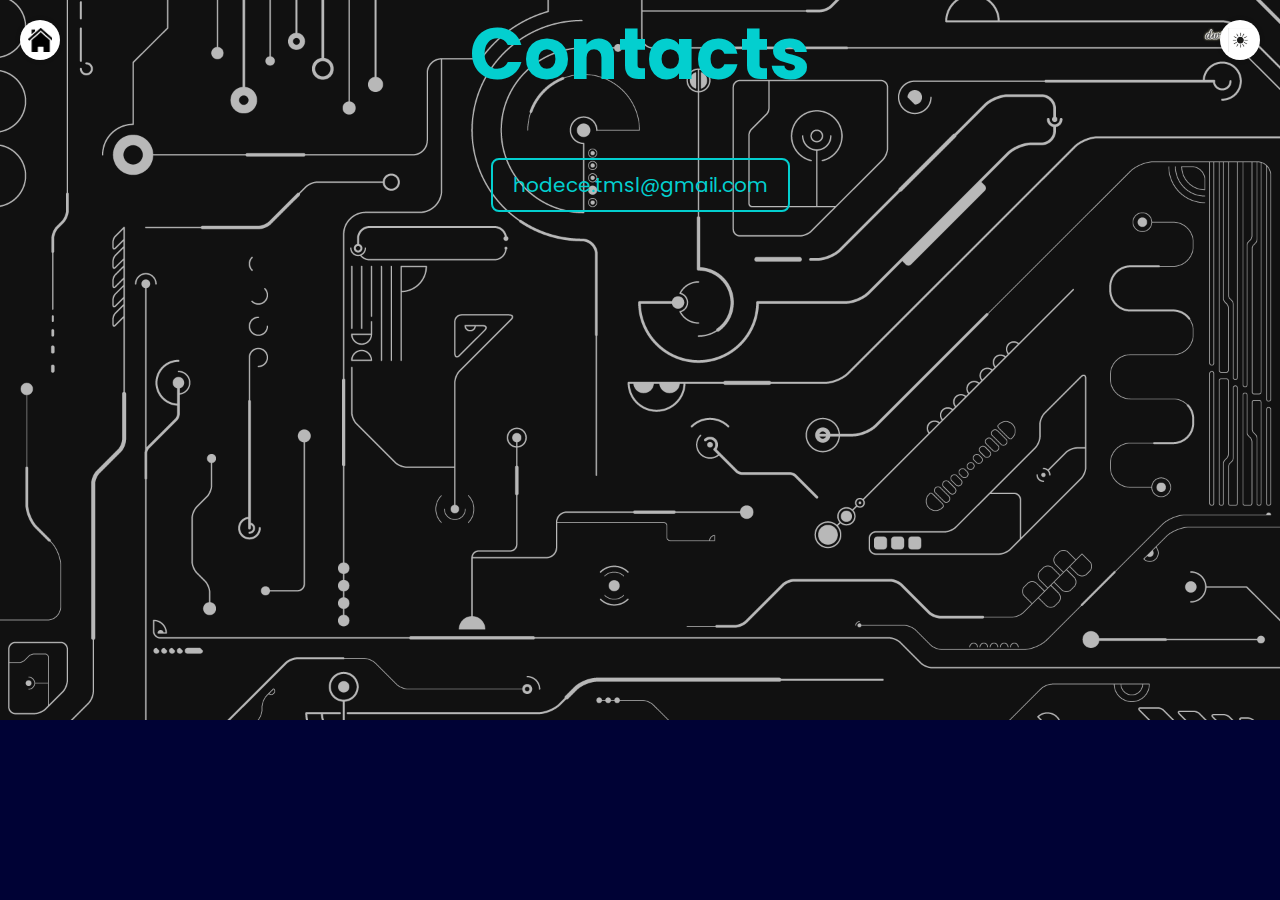
<file: Contacts.html>
<!DOCTYPE html>
<html lang="en">
<head>
    <meta charset="UTF-8">
    <meta http-equiv="X-UA-Compatible" content="IE=edge">
    <meta name="viewport" content="width=device-width, initial-scale=1, maximum-scale=1, minimum-scale=1">
    <title>Contacts</title>
    <link rel="stylesheet" href="./assets/css/events.css">
    <link rel="icon" href="./assets/css/images/Emerge colored.png">
</head>
<body>
    <style>
        /* Your existing CSS styles here */

        /* New styles for Gmail link */
		#sun-button {
				position: fixed;
				top: 20px;
				right: 20px;
				width: 40px;
				height: 40px;
				border-radius: 50%;
				background-color: white;
				box-shadow: 0 0 5px rgba(0, 0, 0, 0.2);
				z-index: 9999;
				cursor: pointer;
				display: flex;
				justify-content: center;
				align-items: center;
			}

			#sun-icon {
				width: 24px;
				height: 24px;
				background-image: url('./assets/css/images/sun-icon.png');
				background-repeat: no-repeat;
				background-size: cover;
			}
			#cheerio-button {
				position: fixed;
				top: 20px;
				left: 20px;
				width: 40px;
				height: 40px;
				border-radius: 50%;
				background-color: white;
				box-shadow: 0 0 5px rgba(0, 0, 0, 0.2);
				z-index: 9999;
				cursor: pointer;
				display: flex;
				justify-content: center;
				align-items: center;
			}

			#cheerio-icon {
				width: 24px;
				height: 24px;
				background-image: url('./assets/css/images/home.png');
				background-repeat: no-repeat;
				background-size: cover;
			}
        body {
background-image: url('./assets/css/images/269593.png');
            background-size: cover;
            background-repeat: no-repeat;
        }
        .contact-link {
            font-size: 20px;
            color: rgb(3, 207, 207);
            text-decoration: none;
            border: 2px solid rgb(3, 207, 207);
            border-radius: 8px;
            padding: 10px 20px;
            display: inline-block;
            margin-top: 20px;
            transition: background-color 0.3s ease;
        }

        .contact-link:hover {
            background-color: rgb(3, 207, 207);
            color: white;
        }

    </style>
     <!-- Cheerio Button-->
		<a href="https://emerge-ece-tmsl.vercel.app/" id="cheerio-button" onclick="toggleTheme()">
			<div id="cheerio-icon"></div>
		  </a>
			

    <!-- Sun Button -->
<a href="https://emerge2-0.vercel.app/Contacts.html" id="sun-button" onclick="toggleTheme()">
	<div id="sun-icon"></div>
  </a>

    <div id="list">
        <div class="product">
            <h1 style="color: rgb(3, 207, 207);">Contacts</h1>
            <p><a href="mailto:hodece.tmsl@gmail.com" class="contact-link">hodece.tmsl@gmail.com</a></p>
        </div>
    </div>
</body>
</html>
</file>
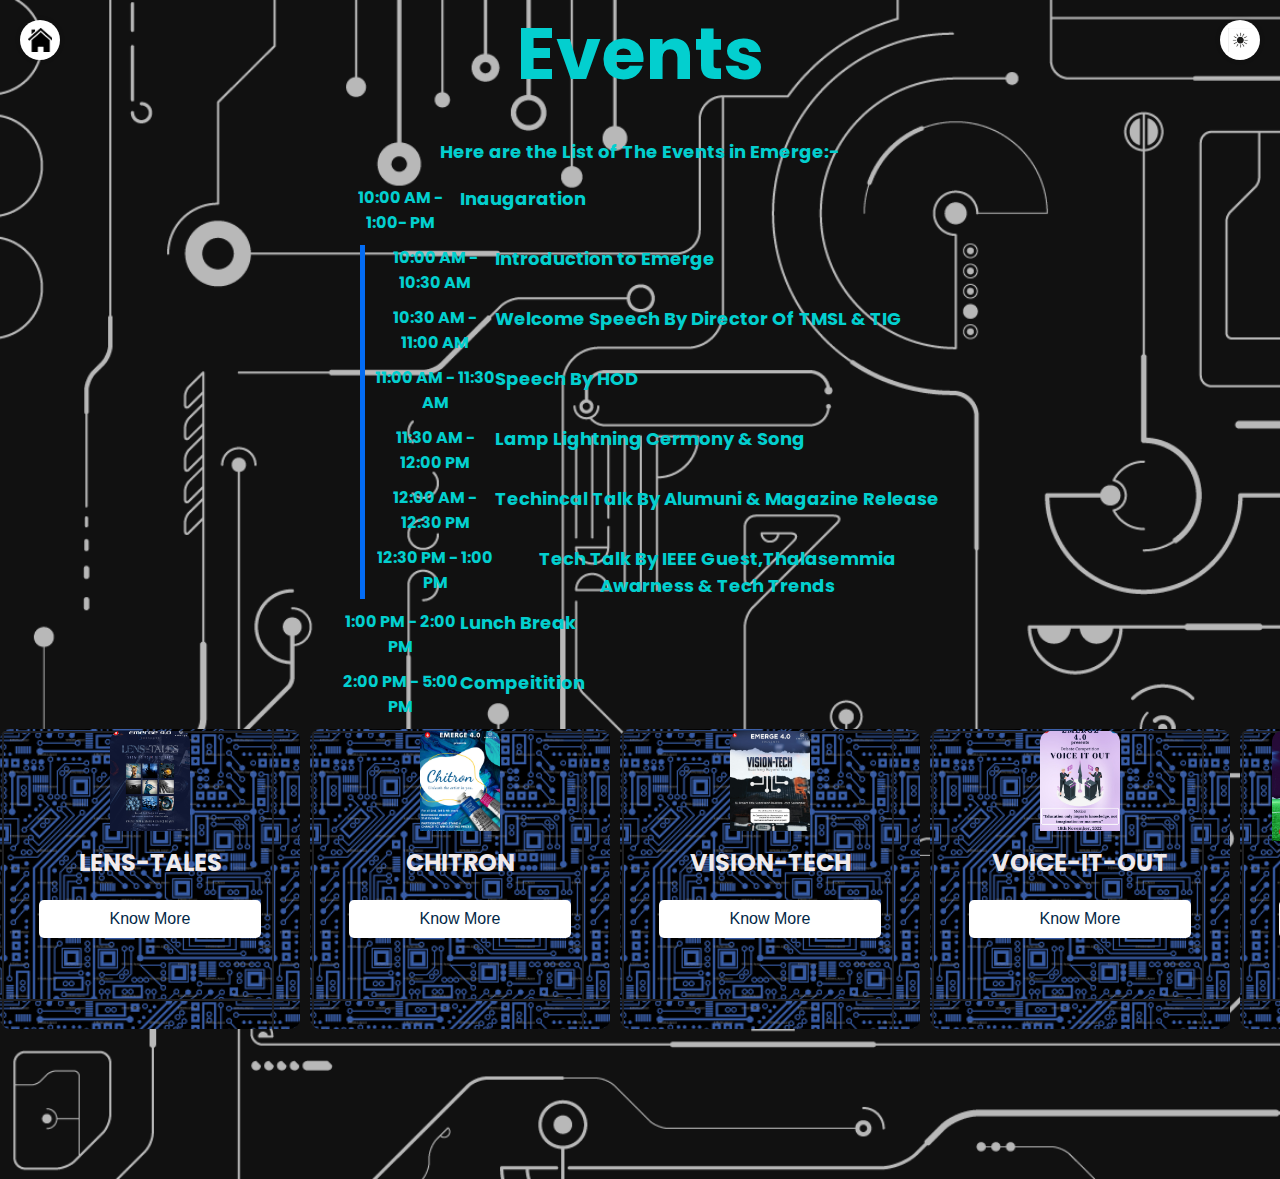
<file: Events.html>
<!DOCTYPE html>
<html lang="en">
<head>
    <meta charset="UTF-8">
    <meta http-equiv="X-UA-Compatible" content="IE=edge">
    <meta name="viewport" content="width=device-width, initial-scale=1, maximum-scale=1, minimum-scale=1">
    <title>Events</title>
    <link rel="stylesheet" href="./assets/css/events.css">
    <link rel="icon" href="./assets/css/images/Emerge colored.png">
</head>
<body>
    <style>
      #sun-button {
				position: fixed;
				top: 20px;
				right: 20px;
				width: 40px;
				height: 40px;
				border-radius: 50%;
				background-color: white;
				box-shadow: 0 0 5px rgba(0, 0, 0, 0.2);
				z-index: 9999;
				cursor: pointer;
				display: flex;
				justify-content: center;
				align-items: center;
			}

			#sun-icon {
				width: 24px;
				height: 24px;
				background-image: url('./assets/css/images/sun-icon.png');
				background-repeat: no-repeat;
				background-size: cover;
			}
      #cheerio-button {
				position: fixed;
				top: 20px;
				left: 20px;
				width: 40px;
				height: 40px;
				border-radius: 50%;
				background-color: white;
				box-shadow: 0 0 5px rgba(0, 0, 0, 0.2);
				z-index: 9999;
				cursor: pointer;
				display: flex;
				justify-content: center;
				align-items: center;
			}

			#cheerio-icon {
				width: 24px;
				height: 24px;
				background-image: url('./assets/css/images/home.png');
				background-repeat: no-repeat;
				background-size: cover;
			}
        body {
            background-image: url('./assets/css/images/269593.png');
            background-size: cover;
            background-repeat: no-repeat;
        }
    </style>
        <!-- Cheerio Button-->
   <a href="https://emerge-ece-tmsl.vercel.app/" id="cheerio-button" onclick="toggleTheme()">
    <div id="cheerio-icon"></div>
  </a>
    

    <!-- Sun Button -->
<a href="https://emerge2-0.vercel.app/Events.html" id="sun-button" onclick="toggleTheme()">
	<div id="sun-icon"></div>
  </a>

  <div id="list">
    <div class="product">
      <h1 style="color: rgb(3, 207, 207);">Events</h1>
      <p style="color: rgb(3, 207, 207);"><b>Here are the List of The Events in Emerge:- </b></p>
      <div class="agenda">
        <ul class="agenda-list">
          <li>
            <div class="event">
              <div class="event-time">10:00 AM - 1:00- PM </div>
              <div class="event-details">
                <h3 class="event-title"> Inaugaration</h3>
               
              </div>
            </div>
            <ul class="sub-events">
              <li>
                <div class="event">
                  <div class="event-time">10:00 AM - 10:30 AM</div>
                  <div class="event-details">
                    <h3 class="event-title">Introduction to Emerge</h3>
                   
                  </div>
                </div>
              </li>
              <li>
                <div class="event">
                  <div class="event-time">10:30 AM - 11:00 AM</div>
                  <div class="event-details">
                    <h3 class="event-title">Welcome Speech By Director Of TMSL & TIG </h3>
                   
                  </div>
                </div>
              </li>
              <li>
                <div class="event">
                  <div class="event-time">11:00 AM - 11:30 AM</div>
                  <div class="event-details">
                    <h3 class="event-title">Speech By HOD</h3>
                   
                  </div>
                </div>
              </li>
              <li>
                <div class="event">
                  <div class="event-time">11:30 AM - 12:00 PM</div>
                  <div class="event-details">
                    <h3 class="event-title">Lamp Lightning Cermony & Song</h3>
                   
                  </div>
                </div>
              </li>
              <li>
                <div class="event">
                  <div class="event-time">12:00 AM - 12:30 PM</div>
                  <div class="event-details">
                    <h3 class="event-title"> Techincal Talk By Alumuni & Magazine Release </h3>
                   
                  </div>
                </div>
              </li>
              <li>
                <div class="event">
                  <div class="event-time">12:30 PM - 1:00 PM</div>
                  <div class="event-details">
                    <h3 class="event-title">Tech Talk By IEEE Guest,Thalasemmia Awarness & Tech Trends</h3>
                   
                  </div>
                </div>
              </li>
          
            </ul>
          </li>
          <li>
            <div class="event">
              <div class="event-time">1:00 PM - 2:00 PM</div>
              <div class="event-details">
                <h3 class="event-title">Lunch Break</h3>
            
              </div>
            </div>
          </li>
          <li>
            <div class="event">
              <div class="event-time">2:00 PM - 5:00 PM</div>
              <div class="event-details">
                <h3 class="event-title">Compeitition</h3>
            
              </div>
            </div>
          </li>
        </ul>
      </div>
      <div class="cards-container" id="flavoursContainer">
        <div class="card">
          <img src="./assets/css/images/lens.jpg" alt="Card 1">
          <h2 style="color: rgb(241, 235, 235);">LENS-TALES</h2>
          
          <a href="https://drive.google.com/file/d/1i-FiveO4JgO5mbqXNuFXyhxhJF8C3659/view?usp=sharing" class="btn">Know More</a>
        </div>
        <div class="card">
          <img src="./assets/css/images/chitron.jpg" alt="Card 2">
          <h2 style="color: rgb(241, 235, 235);">CHITRON</h2>
          
          <a href="https://drive.google.com/file/d/10DKQVaQHHvzxCh7qzmm1LhlgeI_jNZ7n/view?usp=sharing" class="btn">Know More</a>
       
        </div>
        <div class="card">
            <img src="./assets/css/images/vision.jpg" alt="Card 2">
            <h2 style="color: rgb(241, 235, 235);">VISION-TECH</h2>
            
            <a href="https://drive.google.com/file/d/10ePtnpGnHT3VELSukqJF-ylTCDwQVGeK/view?usp=sharing" class="btn">Know More</a>
         
          </div>
          <div class="card">
            <img src="./assets/css/images/VOICE.jpg" alt="Card 2">
            <h2 style="color: rgb(241, 235, 235);">VOICE-IT-OUT</h2>
            
            <a href="https://drive.google.com/file/d/1EktxMwjUktlyySZIVuv-32_YKN79yD2s/view?usp=sharing" class="btn">Know More</a>
         
          </div>
          <div class="bord">
            <img src="./assets/css/images/EMERGENT.jpg" alt="Card 2">
            <h2 style="color: rgb(241, 235, 235);">EMERGENT-CUP</h2>
            
            <a href="https://drive.google.com/file/d/1MyE57n6sptDKzCEb1Zl3KXpYFWS9e4hg/view?usp=sharing" class="btn">Know More</a>
         
          </div>
          <div class="cord">
            <img src="./assets/css/images/BAT-TLE.jpg" alt="Card 2">
            <h2 style="color: rgb(241, 235, 235);">BAT-TLE</h2>
            
            <a href="https://drive.google.com/file/d/1WttbRwKpFOR0qGmpep7M_f_fsHfgTNn7/view?usp=sharing" class="btn">Know More</a>
         
          </div>
          <div class="card">
            <img src="./assets/css/images/TUG.jpg" alt="Card 2">
            <h2 style="color: rgb(241, 235, 235);">ROARIN & ROPIN</h2>
            
            <a href="https://drive.google.com/file/d/1rSGR3BdBby-AibjQB6Ba9cy3PNkb98S2/view?usp=sharing" class="btn">Know More</a>
         
          </div>
          
  
</body>
</html>
</file>
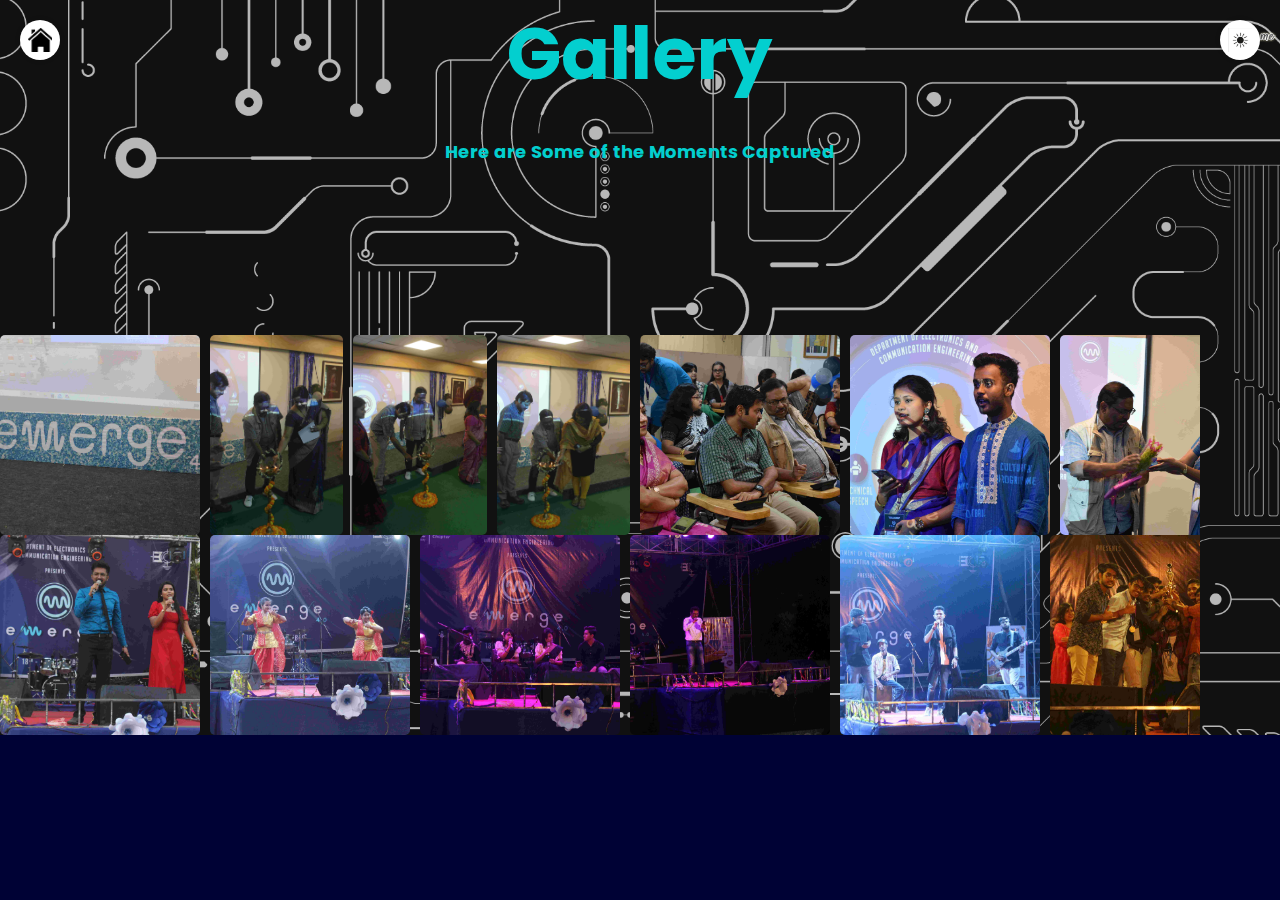
<file: Gallery.html>
<!DOCTYPE html>
<html lang="en">
<head>
    <meta charset="UTF-8">
    <meta http-equiv="X-UA-Compatible" content="IE=edge">
        <meta name="viewport" content="width=device-width, initial-scale=1, maximum-scale=1, minimum-scale=1">
    <title>Gallery</title>
    <link rel="stylesheet" href="./assets/css/events.css">
    <link rel="icon" href="./assets/css/images/Emerge colored.png">
</head>
<body>
    <style>
      #sun-button {
				position: fixed;
				top: 20px;
				right: 20px;
				width: 40px;
				height: 40px;
				border-radius: 50%;
				background-color: white;
				box-shadow: 0 0 5px rgba(0, 0, 0, 0.2);
				z-index: 9999;
				cursor: pointer;
				display: flex;
				justify-content: center;
				align-items: center;
			}

			#sun-icon {
				width: 24px;
				height: 24px;
				background-image: url('./assets/css/images/sun-icon.png');
				background-repeat: no-repeat;
				background-size: cover;
			}
      #cheerio-button {
				position: fixed;
				top: 20px;
				left: 20px;
				width: 40px;
				height: 40px;
				border-radius: 50%;
				background-color: white;
				box-shadow: 0 0 5px rgba(0, 0, 0, 0.2);
				z-index: 9999;
				cursor: pointer;
				display: flex;
				justify-content: center;
				align-items: center;
			}

			#cheerio-icon {
				width: 24px;
				height: 24px;
				background-image: url('./assets/css/images/home.png');
				background-repeat: no-repeat;
				background-size: cover;
			}
        body {
            background-image: url('./assets/css/images/269593.png');
            background-size: cover;
            background-repeat: no-repeat;
        }
    </style>
    <!-- Cheerio Button-->
   <a href="https://emerge-ece-tmsl.vercel.app/" id="cheerio-button" onclick="toggleTheme()">
    <div id="cheerio-icon"></div>
  </a>
    

    <!-- Sun Button -->
<a href="https://emerge2-0.vercel.app/Gallery.html" id="sun-button" onclick="toggleTheme()">
	<div id="sun-icon"></div>
  </a>
  <div id="list">
    <div class="product">
<h1 style="color: rgb(3, 207, 207);">Gallery</h1>
<p style="color: rgb(3, 207, 207);"><b>Here are  Some of the Moments Captured </b></p>
</div>
</div>
<style>

.scroll-container {
      width: 1200px; /* Adjust the width as needed */
      overflow-x: auto;
    }

    .image-container {
      display: flex;
    }

    .image-container img {
        width: 200px;
      height: 200px;
      object-fit: cover;
      margin-right: 10px;
      border-radius: 5px;

    }
  </style>
  <div class="scroll-container">
  <div class="image-container">
    <div class="cards-container" id="flavoursContainer"><img src="./assets/css/images/pic101.jpg" alt="Image 1">
    <img src="./assets/css/images/pic102.jpg" alt="Image 2">
    <img src="./assets/css/images/pic103.jpg" alt="Image 3">
    <img src="./assets/css/images/pic104.jpg" alt="Image 3">
    <img src="./assets/css/images/pic105.jpg" alt="Image 3">
    
    <img src="./assets/css/images/pic106.jpg" alt="Image 3">
    <img src="./assets/css/images/pic107.jpg" alt="Image 3">
    <img src="./assets/css/images/pic108.jpg" alt="Image 3">
    <img src="./assets/css/images/pic109.jpg" alt="Image 3">
    <img src="./assets/css/images/pic110.jpg" alt="Image 3">
    <img src="./assets/css/images/pic111.jpg" alt="Image 3">
  </div>
  </div>
</div>

<div class="scroll-container">
  <div class="image-container">
    <div class="cards-container" id="flavoursContainer"><img src="./assets/css/images/pic112.jpg" alt="Image 1">
    <img src="./assets/css/images/pic113.jpg" alt="Image 2">
    <img src="./assets/css/images/pic114.jpg" alt="Image 3">
    <img src="./assets/css/images/pic115.jpg" alt="Image 3">
    <img src="./assets/css/images/pic116.jpg" alt="Image 3">
    
    <img src="./assets/css/images/pic117.jpg" alt="Image 3">
    <img src="./assets/css/images/pic118.jpg" alt="Image 3">
    <img src="./assets/css/images/pic119.jpg" alt="Image 3">
    <img src="./assets/css/images/pic120.jpg" alt="Image 3">
    <img src="./assets/css/images/pic121.jpg" alt="Image 3">
    <img src="./assets/css/images/pic122.jpg" alt="Image 3">
  </div>
  </div>
</div>
          
  
</body>
</html>
</file>
<file: assets/css/events.css>
@import url('https://fonts.googleapis.com/css2?family=Outfit:wght@400;700&family=Poppins:wght@300;400;700&display=swap');
@import 'https://fonts.googleapis.com/css?family=Raleway';
@import url("https://fonts.googleapis.com/css2?family=Poppins:wght@200;300;400;500;600;700&display=swap");

*
{
    margin: 0;
    padding: 0;
    box-sizing: border-box;
    font-family: "Poppins", sans-serif;
}

body
{
background: #000235;
}
.bob {
    float: left;
    width: 33.33%; 
    padding: 50px; 

  }
.product{
    color: #fff;
}
.bord{
    
        display: column;
        width: 300px;
        height: 300px;
        margin-right: 10px;
        /* background-color: rgb(57, 59, 74); */
        border: 2px solid transparent;
        border-radius: 10px;
        animation: rgb-border 1s linear infinite alternate;
        text-align: center;
        color: white;
        font-family: Arial, sans-serif;
        flex: 0 0 auto;
        background-image: url("./images/blue.png");
        /* overflow: auto;
        display: flex;
        scroll-snap-type:  x mandatory; */
      }

      .bord img {
        width: 90px;
        max-height: 110px;
        /* object-fit: cover; */
        border-top-left-radius: 10px;
        border-top-right-radius: 10px;
      }
      .cord{
    
        display: column;
        width: 300px;
        height: 300px;
        margin-right: 10px;
        /* background-color: rgb(57, 59, 74); */
        border: 2px solid transparent;
        border-radius: 10px;
        animation: rgb-border 1s linear infinite alternate;
        text-align: center;
        color: white;
        font-family: Arial, sans-serif;
        flex: 0 0 auto;
        background-image: url("./images/blue.png");
        /* overflow: auto;
        display: flex;
        scroll-snap-type:  x mandatory; */
      }

      .cord img {
        width: 90px;
        max-height: 110px;
        /* object-fit: cover; */
        border-top-left-radius: 10px;
        border-top-right-radius: 10px;
      }

.hero
{
    margin-top: 20px;
    display: flex;
    width: 80%;;
    align-items: center;
    margin-bottom: 50px;
    margin-left: 225px;
}
.hero img{
    height: 350px;
    width: 300px;
}

.hero-text
{
    color: #fff;
}

.hero-text img
{
    width:80%;
}

.hero-text h1{
    font-size: 72px;
    font-family: Outfit;
    font-weight: 700;
    margin-bottom: 20px;
}

.hero-text button{
    background: #8080D7;
    padding:10px 40px 10px 40px;
    margin-top: 20px;
    color: #fff;
    border: none;
    border-radius: 10px;
}

.sponser img
{
    margin-left: 225px;
    margin-bottom: 75px;
}

.sponser h1
{
    text-align: center;
    color:#fff;
    font-family: 'Outfit', sans-serif;
    font-weight: 700;
    margin-bottom: 20px;
    font-size: 72px;
}

.about-bg
{
    position: relative;
    background: linear-gradient(360deg, #A9D7D9 0%, rgba(169, 215, 217, 0.554114) 61.61%, rgba(169, 215, 217, 0) 103.95%);
    border-radius: 120px;
width: 1067px;
height: 823px;
left: 225px;
top: 39px;
margin-bottom: 150px;
}

.about-bg img
{
    margin-left: 300px;
}

.about
{
    display: flex;
    flex-direction: column;
  text-align: center;
  align-items: center;
}



.about p{
    width:50%;
}

.about h1
{
    margin-top: 20px;
    margin-bottom: 30px;
}

.comp
{
    margin-top: 50px;
}

.product
{
    font-family: 'Outfit', sans-serif;
    display: flex;
    flex-direction: column;
    color: #ffff;
    width: 100%;
    margin-bottom: 150px;
    text-align: center;
    align-items: center;
    justify-content: center;
}

.product p{
    font-family: 'Poppins', sans-serif;
    font-size: 18px;
    padding: 20px;

}

.product h1{
    font-weight: 700;
    margin-bottom: 10px;
    font-size: 72px;
}

.product img
{
    width: 80%;
}


.big-thing-text
{
    position: absolute;
    color: #ffff;
    top:50%;
    left: 50%;
    transform: translate(-50%, -50%);
    display: flex;
    flex-direction: column;
    align-items: center;
}

.big-thing
{
    width: 100%;
    margin-bottom: 150px;    
    padding-left: 200px;
    position: relative;
}

.big-thing h3
{
    font-size: 48px;
    font-weight: 700;
    margin-top: 50px;
}

.big-thing p
{
    font-size: 24px;
}

.btn
{
    background:black;
    color: #fff;
    width: 75%;
    border-radius: 20px;
    border: none;
    margin-top: 50px;
    padding: 20px 0 20px 0;
    text-align: center;
}


.contact
{
  width: 100%;
  height: 279px;
  font-family: 'Outfit', sans-serif;
  background: #010922;
  border-radius: 150px 150px 0px 0px;
  position: absolute;
  color: #ffff;
  display: flex;
  align-items: center;
  justify-content: space-evenly;
  
}

.contact ul li
{
    list-style: none;
    padding-bottom: 5px;
}

.sub-head
{
    font-weight: 700;
    padding-bottom: 10px;
}

.foot-btn
{
width: 85px;
height: 39px;
background-color: #8080D7;
color: #ffff;
border-radius: 5px;
border: none;
border-style: none;

}

.letter
{
    display: flex;
    flex-direction: column;
    align-self: center;
    justify-content: center;
    width: 100%;
}

input
{
    margin-bottom: 10px;
    padding: 15px 40px;
    border-radius: 10px;
    border: none;
    border-style: none;
    border-bottom: 2px solid #8080D7 ;
}

.bg-btn
{
    width: 100%;
}

::-webkit-scrollbar
{
    width: 10px;
}
::-webkit-scrollbar-track
{
    background: #d1e5ff;
}

::-webkit-scrollbar-thumb
{
    background: linear-gradient(#414d4d,#747490);
}
div.topBotomBordersOut a:before, div.topBotomBordersOut a:after
{
    position: absolute;
    left: 0px;
    width: 100%;
    height: 2px;
    background: #424850;
    content: "";
    opacity: 0;
    transition: all 0.3s;
}

div.topBotomBordersOut a:before
{
    top: 0px;
    transform: translateY(10px);
}

div.topBotomBordersOut a:after
{
    bottom: 0px;
    transform: translateY(-10px);
}

div.topBotomBordersOut a:hover:before, div.topBotomBordersOut a:hover:after
{
    opacity: 1;
    transform: translateY(0px);
}
header {
    position: fixed;
    width: 100%;
    top: 0;
    right: 0;
    z-index: 1000;
    display: flex;
    align-items: center;
    justify-content: space-between;
    background:#010922;
    
    padding: 13px 10%;
    transition: 0.2s;
    box-shadow: -3px -3px 7px #ffffff73,
                  2px 2px 5px rgba(94, 104, 121, 0.288);
  }
  header.shadow {
    box-shadow: 0 0 4px rgb(14 55 54 / 15%);
  }
  .logo {
    font-size: 1.61rem;
    font-weight: 600;
    color: #fff;
  }
  .navbar {
    display: flex;
  }
  .navbar a {
    font-size: 1rem;
    padding: 10px 20px;
    color: #fff;
    font-weight: 500;
  }
  .navbar a:hover {
    color: rgb(57, 59, 74);
    transition: 0.3s ease rgb(57, 59, 74);
  }
  #menu-icon {
    font-size: 24px;
    cursor: pointer;
    z-index: 10001;
    display: none;
  }

  .home {
    position: relative;
    width: 100%;
    min-height: 110vh;
    display: grid;
    grid-template-columns: 0.2fr 1fr 1fr;
    align-items: center;
    gap: 1rem;
  }
  div.container
{
    font-family: Raleway;
    margin: 0 auto;
    text-align: justify;
}

div.container a
{
    color: #fff;
    text-decoration: none;
    font: 20px Raleway;
    margin: 0px 10px;
    padding: 10px 10px;
    position: relative;
    cursor: pointer;
}
ul {
    list-style-type: none;
    margin: 0;
    padding: 0;
  }
  button{
    border-radius: 75px;
    background-color: rgb(6, 0, 1);
    text-align: center;}


    .cards-container {
        overflow-x: auto;
        white-space: nowrap;
        display: flex;
        float: left;
  /* flex-direction: column;
  
        overflow-x: auto;
        scroll-behavior: smooth; */
        width: 100%;
      }
      
      .card {
        display: column;
        width: 300px;
        height: 300px;
        margin-right: 10px;
        /* background-color: rgb(57, 59, 74); */
        border: 2px solid transparent;
        border-radius: 10px;
        animation: rgb-border 1s linear infinite alternate;
        text-align: center;
        color: white;
        font-family: Arial, sans-serif;
        flex: 0 0 auto;
        background-image: url("./images/blue.png");
        /* overflow: auto;
        display: flex;
        scroll-snap-type:  x mandatory; */
      }
      /* .card .item{
        flex-shrink: 0;
        scroll-snap-align: start;
      } */
      .product{
         overflow: auto;
        display: flex;
        
        scroll-snap-type:  x mandatory;

      }
      .product .item{

        flex-shrink: 0;
        scroll-snap-align: start;
      }
      
      .card img {
        width: 80px;
        max-height: 100px;
        object-fit: cover;
        border-top-left-radius: 10px;
        border-top-right-radius: 10px;
      }
      
      .card h2 {
        margin-top: 10px;
      }
      
      @keyframes rgb-border {
        0% {
          border-color: rgb(1, 56, 95);
        }
        50% {
          border-color: rgb(45, 250, 226);
        }
        100% {
          border-color: rgb(11, 165, 231);
        }
      }
      .btn {
        display: inline-block;
        padding: 10px 20px;
        background-color: white;
        color: rgb(2, 40, 71);
        text-decoration: none;
        border-radius: 5px;
        margin-top: 20px;
        font-family: Arial, sans-serif;
      }
      .btn:hover {
        background-color: rgb(67, 176, 195);
        color: white;
      }    
      
      
      
      /* list */
      .agenda {
        font-family: Arial, sans-serif;
        max-width: 600px;
        margin: 0 auto;
      }
      
      .agenda-list {
        list-style-type: none;
        margin: 0;
        padding: 0;
      }
      
      .event {
        display: flex;
        margin-bottom: 10px;
      }
      
      .event-time {
        flex: 0 0 120px;
        font-weight: bold;
        color: rgb(3, 207, 207); /* Updated font color */
      }
      
      .event-title {
        margin: 0;
        font-size: 18px;
        color: rgb(3, 207, 207); /* Updated font color */
      }
      
      .event-description {
        margin-top: 5px;
        font-size: 14px;
      }
      
      .sub-events {
        margin-top: 10px;
        margin-left: 20px;
        padding-left: 10px;
        border-left: 1px solid #036cf5;
        border-width: 5px;
      }
      
      /* Hover effect for events */
      .event:hover {
        background-color: rgb(0, 11, 13);
        cursor: pointer;
      }
</file>
